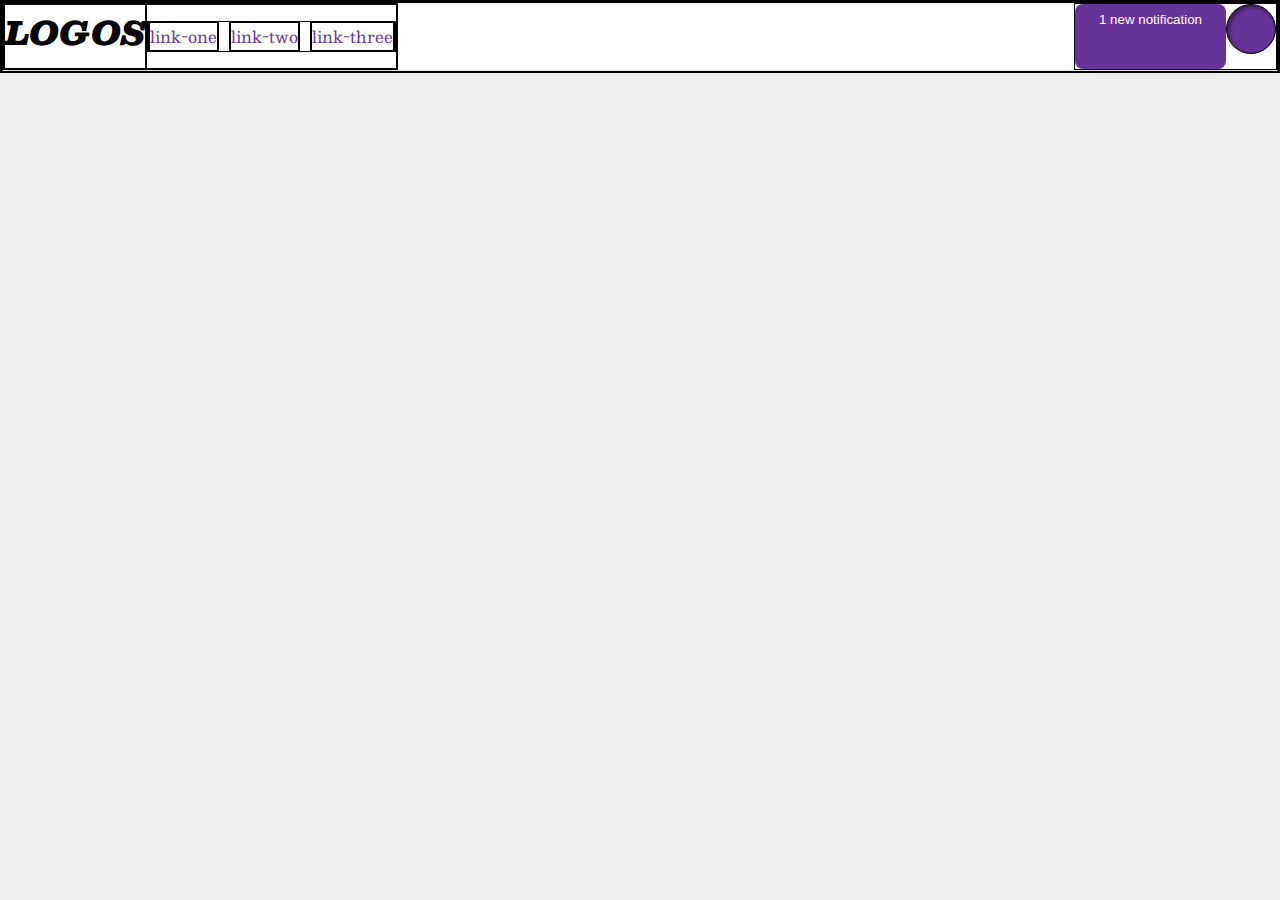
<file: foundations/flex/03-flex-header-2/index.html>
<!DOCTYPE html>
<html lang="en">
  <head>
    <meta charset="UTF-8">
    <meta http-equiv="X-UA-Compatible" content="IE=edge">
    <meta name="viewport" content="width=device-width, initial-scale=1.0">
    <title>Flex Header 2</title>
    <link rel="stylesheet" href="style.css">
  </head>
  <body>
    <div class="header">
      <div class="left">
      <div class="logo">
        LOGOS
      </div>
      <div class="links">
        <ul >
          <li><a href="https://google.com">link-one</a></li>
          <li><a href="https://google.com">link-two</a></li>
          <li><a href="https://google.com">link-three</a></li>
        </ul>
      </div>
    </div>
      <div class="side">
        <button class="notifications">
          1 new notification
        </button>
        <div class="profile-image"></div>
      </div>
    </div>
  </body>
</html>
</file>
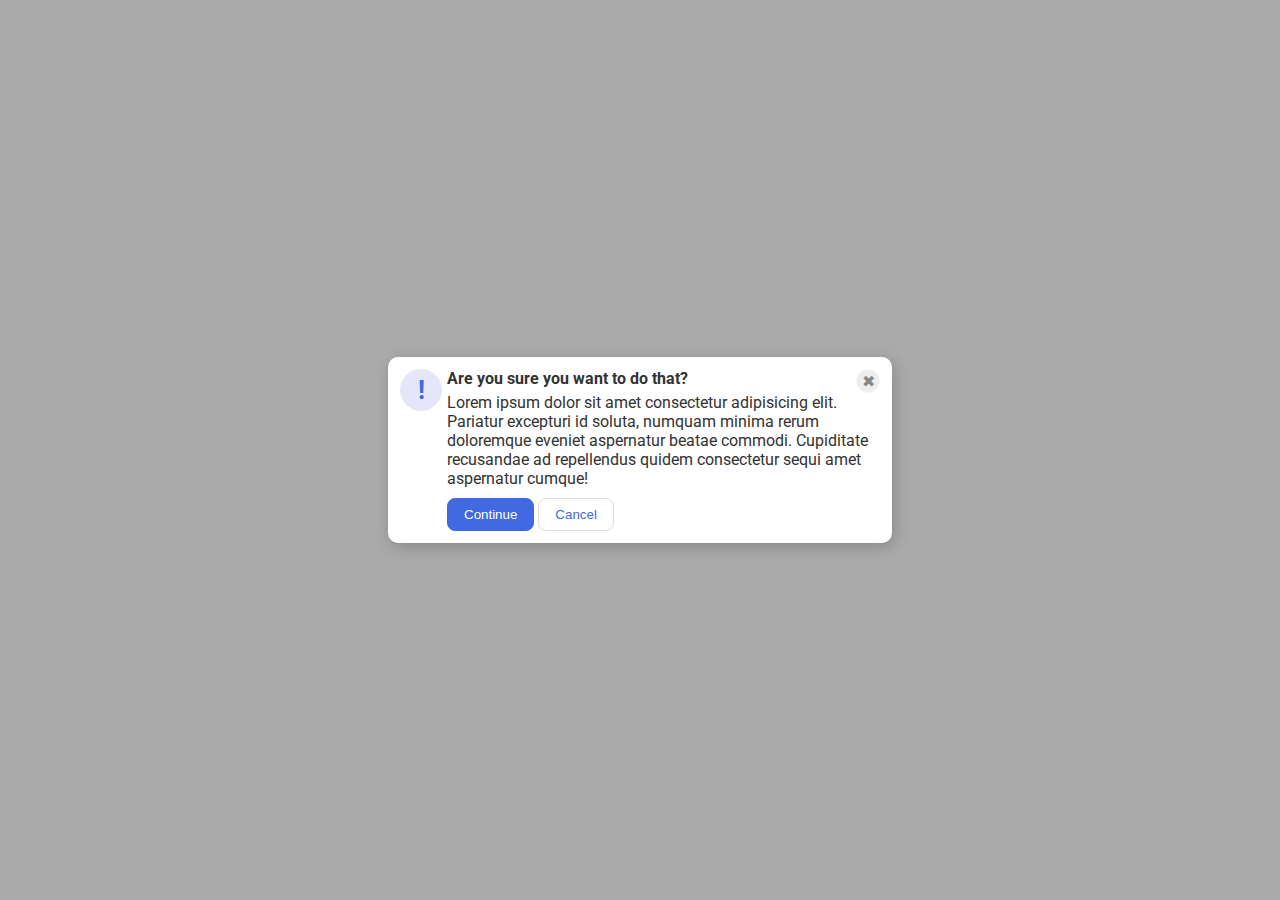
<file: foundations/flex/05-flex-modal/index.html>
<!DOCTYPE html>
<html lang="en">
  <head>
    <meta charset="UTF-8" />
    <meta http-equiv="X-UA-Compatible" content="IE=edge" />
    <meta name="viewport" content="width=device-width, initial-scale=1.0" />
    <link rel="stylesheet" href="style.css" />
    <title>Modal</title>
  </head>

  <body>
    <div class="modal">
      <div class="left">
        <div class="icon">!</div>
      </div>
      <div class="right">
        <div class="heading">
          <div class="header">Are you sure you want to do that?</div>
          <button class="close-button">✖</button>
        </div>
        <div class="text">
          Lorem ipsum dolor sit amet consectetur adipisicing elit. Pariatur
          excepturi id soluta, numquam minima rerum doloremque eveniet
          aspernatur beatae commodi. Cupiditate recusandae ad repellendus quidem
          consectetur sequi amet aspernatur cumque!
        </div>
        <button class="continue">Continue</button>
        <button class="cancel">Cancel</button>
      </div>
    </div>

  </body>
</html>
</file>
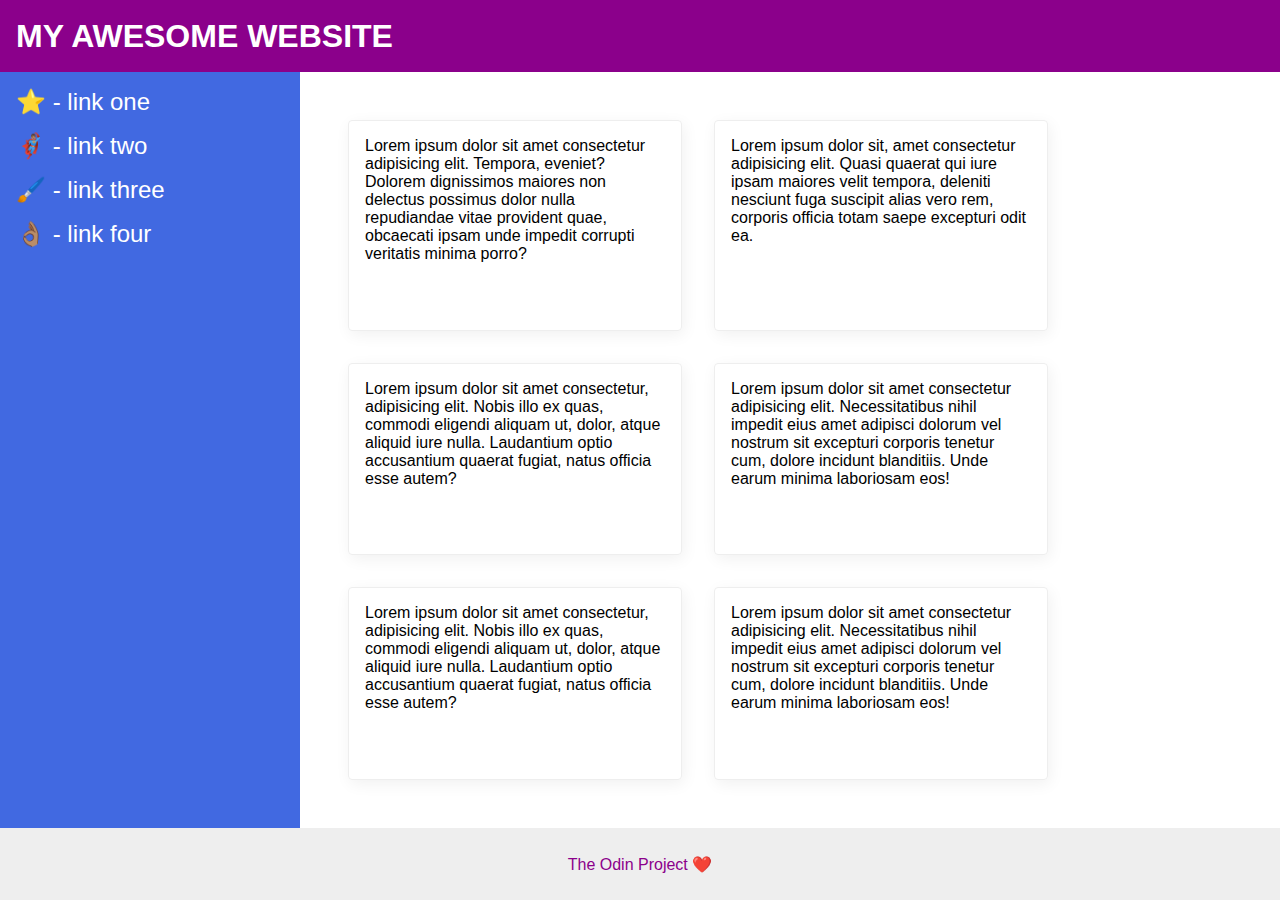
<file: foundations/flex/07-flex-layout-2/index.html>
<!DOCTYPE html>
<html lang="en">
  <head>
    <meta charset="UTF-8">
    <meta http-equiv="X-UA-Compatible" content="IE=edge">
    <meta name="viewport" content="width=device-width, initial-scale=1.0">
    <title>The Holy Grail</title>
    <link rel="stylesheet" href="style.css">
  </head>
  <body>
    <div class="header">
      MY AWESOME WEBSITE
    </div>
    <div class="body">
      <div class="sidebar">
        <ul>
          <li><a href="#">⭐ - link one</a></li>
          <li><a href="#">🦸🏽‍♂️ - link two</a></li>
          <li><a href="#">🖌️ - link three</a></li>
          <li><a href="#">👌🏽 - link four</a></li>
        </ul>
      </div>
      <div class="container">
        <div class="card">Lorem ipsum dolor sit amet consectetur adipisicing elit. Tempora, eveniet? Dolorem dignissimos maiores non delectus possimus dolor nulla repudiandae vitae provident quae, obcaecati ipsam unde impedit corrupti veritatis minima porro?</div>
        <div class="card">Lorem ipsum dolor sit, amet consectetur adipisicing elit. Quasi quaerat qui iure ipsam maiores velit tempora, deleniti nesciunt fuga suscipit alias vero rem, corporis officia totam saepe excepturi odit ea.</div>
        <div class="card">Lorem ipsum dolor sit amet consectetur, adipisicing elit. Nobis illo ex quas, commodi eligendi aliquam ut, dolor, atque aliquid iure nulla. Laudantium optio accusantium quaerat fugiat, natus officia esse autem?</div>
        <div class="card">Lorem ipsum dolor sit amet consectetur adipisicing elit. Necessitatibus nihil impedit eius amet adipisci dolorum vel nostrum sit excepturi corporis tenetur cum, dolore incidunt blanditiis. Unde earum minima laboriosam eos!</div>
        <div class="card">Lorem ipsum dolor sit amet consectetur, adipisicing elit. Nobis illo ex quas, commodi eligendi aliquam ut, dolor, atque aliquid iure nulla. Laudantium optio accusantium quaerat fugiat, natus officia esse autem?</div>
        <div class="card">Lorem ipsum dolor sit amet consectetur adipisicing elit. Necessitatibus nihil impedit eius amet adipisci dolorum vel nostrum sit excepturi corporis tenetur cum, dolore incidunt blanditiis. Unde earum minima laboriosam eos!</div>
      </div>
    </div>
    <div class="footer">
      The Odin Project ❤️
    </div>
  </body>
</html>
</file>
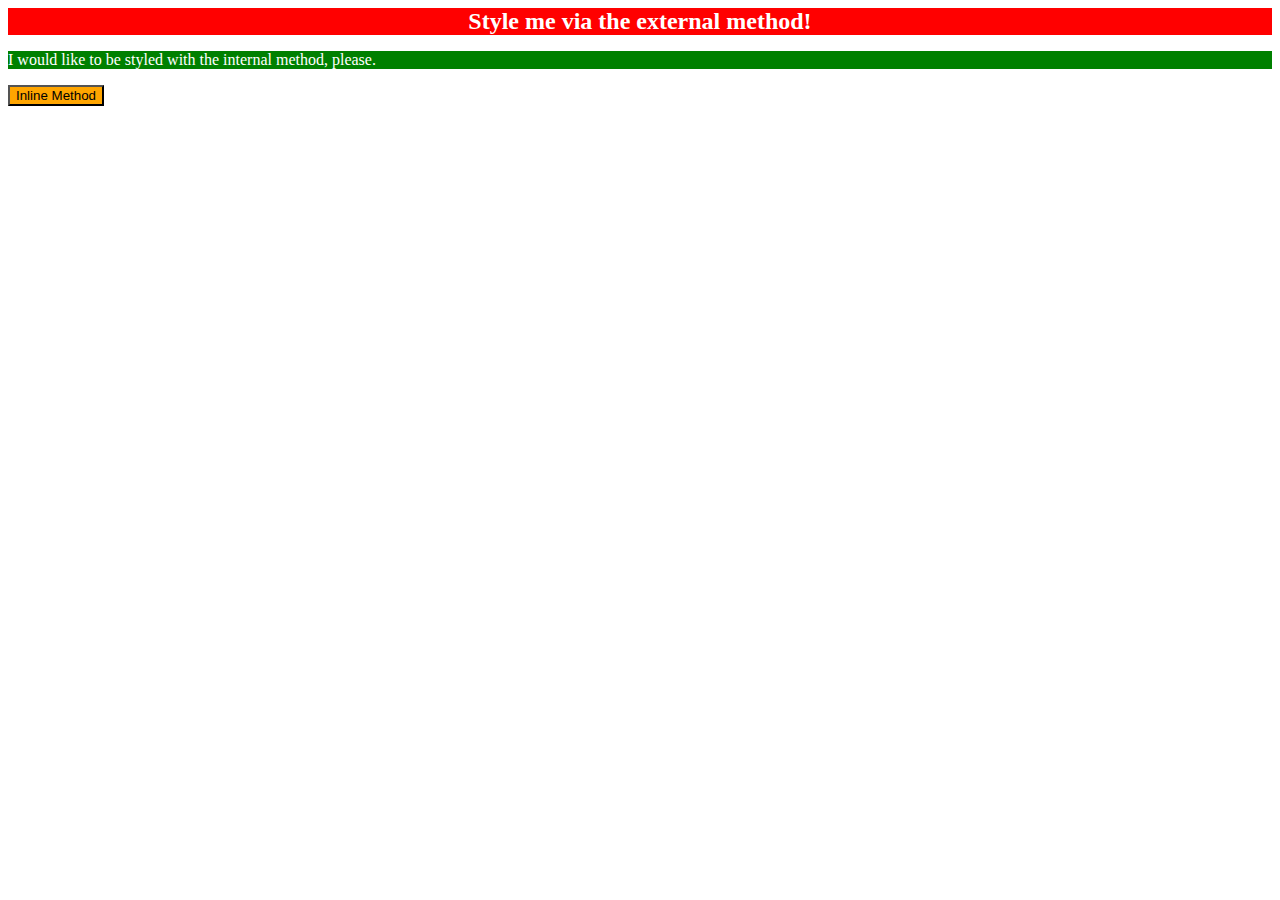
<file: foundations/intro-to-css/01-css-methods/index.html>
<!DOCTYPE html>
<html lang="en">
  <head>
    <meta charset="UTF-8">
    <meta http-equiv="X-UA-Compatible" content="IE=edge">
    <meta name="viewport" content="width=device-width, initial-scale=1.0">
    <title>Methods for Adding CSS</title>
  </head>
  <body>
    <style>
      p{
        background-color: green;
        color:white;
      }
    </style>
    <div>Style me via the external method!</div>
    <p>I would like to be styled with the internal method, please.</p>
    <button style="background-color: orange;">Inline Method</button>  
    <link rel="stylesheet" href="./index.css">
  </body>
</html>
</file>
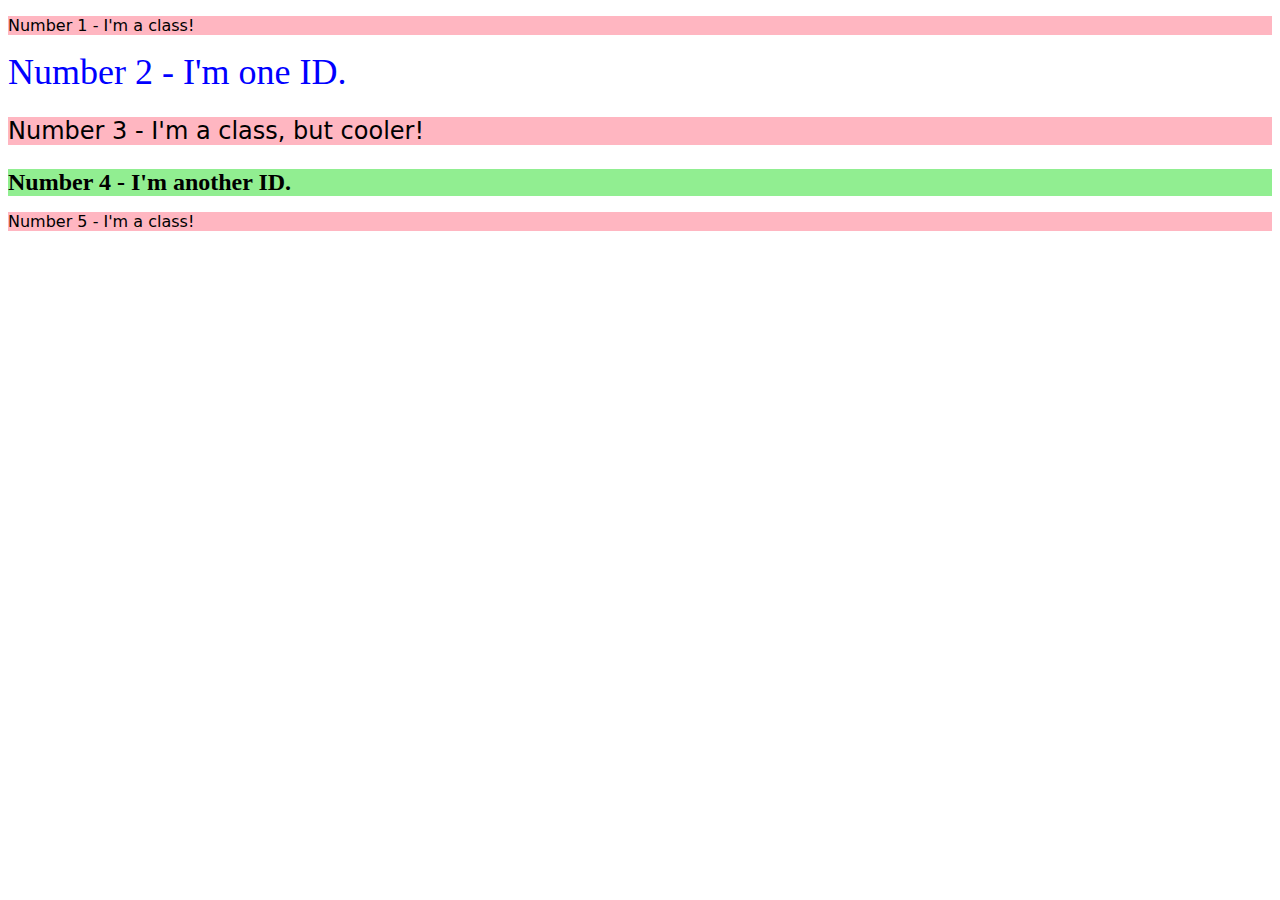
<file: foundations/intro-to-css/02-class-id-selectors/index.html>
<!DOCTYPE html>
<html lang="en">
  <head>
    <meta charset="UTF-8">
    <meta http-equiv="X-UA-Compatible" content="IE=edge">
    <meta name="viewport" content="width=device-width, initial-scale=1.0">
    <title>Class and ID Selectors</title>
    <link rel="stylesheet" href="style.css">
  </head>
  <body>
    
    <p class="odd" id="one" >Number 1 - I'm a class!</p>
    <div id="two">Number 2 - I'm one ID.</div>
    <p class="odd"  id="three">Number 3 - I'm a class, but cooler!</p>
    <div id="four">Number 4 - I'm another ID.</div>
    <p class="odd" id="five">Number 5 - I'm a class!</p>

  </body>
</html>
</file>
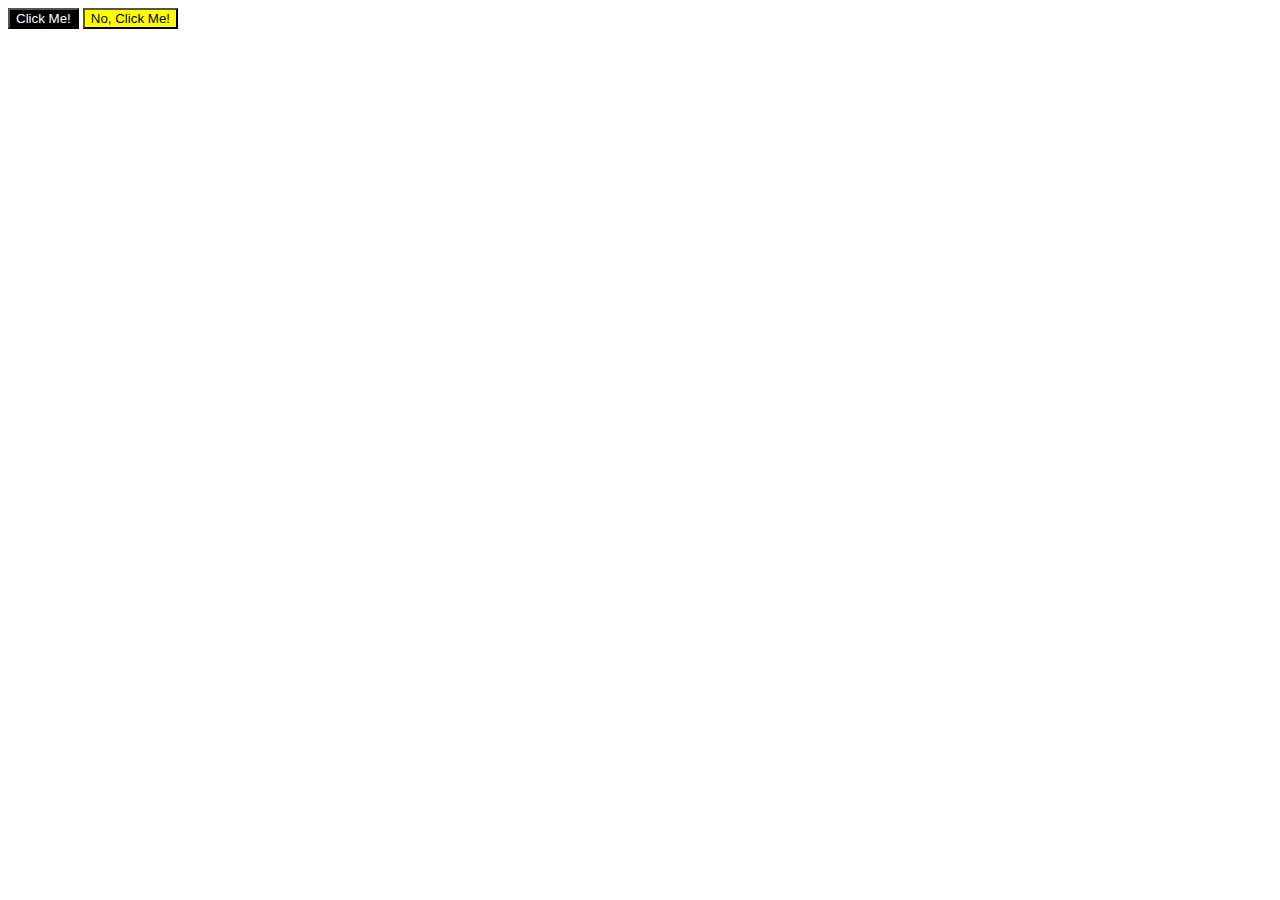
<file: foundations/intro-to-css/03-grouping-selectors/index.html>
<!DOCTYPE html>
<html lang="en">
  <head>
    <meta charset="UTF-8">
    <meta http-equiv="X-UA-Compatible" content="IE=edge">
    <meta name="viewport" content="width=device-width, initial-scale=1.0">
    <title>Grouping Selectors</title>
    <link rel="stylesheet" href="style.css">
  </head>
  <body>
    <button class="left-button">Click Me!</button>
    <button class="right-button">No, Click Me!</button>
  </body>
</html>
</file>
<file: foundations/flex/03-flex-header-2/style.css>
/* this is some magical font-importing.
you'll learn about it later. */
@import url('https://fonts.googleapis.com/css2?family=Besley:ital,wght@0,400;1,900&display=swap');

*{
  border: 1px solid black;
}
body {
  padding: 0px;
  margin: 0;
  background: #eee;
  font-family: Besley, serif;
}

.header {
  gap:10px;
  display: flex;
  background: white;
  border-bottom: 1px solid #ddd;
  box-shadow: 0 0 8px rgba(0,0,0,.1);
  justify-content: space-between;
}

.profile-image {
  display: flex;
  background: rebeccapurple;
  box-shadow: inset 2px 2px 4px rgba(0,0,0,.5);
  border-radius: 50%;
  width: 48px;
  height: 48px;
}

.logo {
  display: flex;
  color: rgb(7, 4, 10);
  font-size: 32px;
  font-weight: 900;
  font-style: italic;
}

button {
  display: flex;
  border: none;
  border-radius: 8px;
  background: rebeccapurple;
  color: white;
  padding: 8px 24px;
}

a {
  /* this removes the line under our links */
  text-decoration: none;
  color: rebeccapurple;
}

ul {
  padding: 0px;
  display: flex;
  gap:10px;
  list-style-type: none;
}


.links{
  display: flex;
}

.side{
  display: flex;
  justify-self: flex-end;
}

.left{
  display: flex;
}
</file>
<file: foundations/flex/05-flex-modal/style.css>
@import url('https://fonts.googleapis.com/css2?family=Roboto:wght@400;700&display=swap');

html, body {
  height: 100%;
  
}
*{

}


body {
  font-family: Roboto, sans-serif;
  margin: 0;
  background: #aaa;
  color: #333;
  /* I'll give you this one for free lol */
  display: flex;
  align-items: center;
  justify-content: center;
}

.modal {
  display: flex;
  background: white;
  width: 480px;
  border-radius: 10px;
  padding: 12px;
  box-shadow: 2px 4px 16px rgba(0,0,0,.2);
}

.icon {
  color: royalblue;
  font-size: 26px;
  font-weight: 700;
  background: lavender;
  width: 42px;
  height: 42px;
  border-radius: 50%;
  display: flex;
  align-items: center;
  justify-content: center;
}

.close-button {
  background: #eee;
  border-radius: 50%;
  color: #888;
  font-weight: 400;
  font-size: 16px;
  height: 24px;
  width: 24px;
  display: flex;
  align-items: center;
  justify-content: center;
  border: 1px solid #f7f7f7;
  padding: 0;
}

button {

  cursor: pointer;
  padding: 8px 16px;
  border-radius: 8px;
}

button.continue {
  margin-top: 10px;
  background: royalblue;
  border: 1px solid royalblue;
  color: white;
}

button.cancel {
  margin-top:10px;
  background: white;
  border: 1px solid #ddd;
  color: royalblue;
}


.left{
  padding-right:5px;
}

.heading{
  display: flex;
  justify-content: space-between;
}

.header{
  font-weight: bold;
}
</file>
<file: foundations/flex/07-flex-layout-2/style.css>
body {
  font-family: -apple-system, BlinkMacSystemFont, 'Segoe UI', Roboto, Oxygen, Ubuntu, Cantarell, 'Open Sans', 'Helvetica Neue', sans-serif;
  margin: 0;
  min-height: 100vh;
}

.header {
  height: 72px;
  background: darkmagenta;
  color: white;
}

.footer {
  height: 72px;
  background: #eee;
  color: darkmagenta;
}

.sidebar {
  width: 300px;
  background: royalblue;
  box-sizing: border-box;
}

.card {
  border: 1px solid #eee;
  box-shadow: 2px 4px 16px rgba(0,0,0,.06);
  border-radius: 4px;
}


/* so */

body{
  display: flex;
  flex-direction: column;
}

.header{
  display: flex;
  align-items: center;
  padding: 0 16px;
  font-size: 32px;
  font-weight: 900;
}

.body{
  flex:1;
  display: flex;
}

.sidebar{
  flex-shrink: 0;
  padding:16px;
}

ul{
  list-style-type: none;
  margin:0;
  padding:0;
}

li{
  margin-bottom:16px;
}

a{
  color:white;
  text-decoration: none;
  font-size: 24px;
}

.container{
  padding: 48px;
  display: flex;
  flex-wrap: wrap;
  gap:32px;  
}

.card{
  padding:16px;
  width: 300px;
}

.footer{
  display: flex;
  align-items: center;
  justify-content: center;
}
</file>
<file: foundations/intro-to-css/01-css-methods/index.css>
div{
    background-color: red;
    text-align: center;
    font-weight: bold;
    font-size:x-large;
    color:white
}
</file>
<file: foundations/intro-to-css/02-class-id-selectors/style.css>
.odd{
    background-color: lightpink;
    font-family: Verdana, DejaVu sans, sans-serif;
}

#two{
    color:blue;
    font-size: 36px;
}

.odd#three{
    font-size: 24px;
}

#four{
    background-color: hsl(120, 73%, 75%);
    font-size: 24px;
    font-weight: bold;
}
</file>
<file: foundations/intro-to-css/03-grouping-selectors/style.css>
.left-button.right-button{
    font-size: 128px;
    font: Helvetica, Times , sans-serif;
}

.left-button{
    background-color: black;
    color:white;
}
.right-button{
    background-color: yellow;
}
</file>
